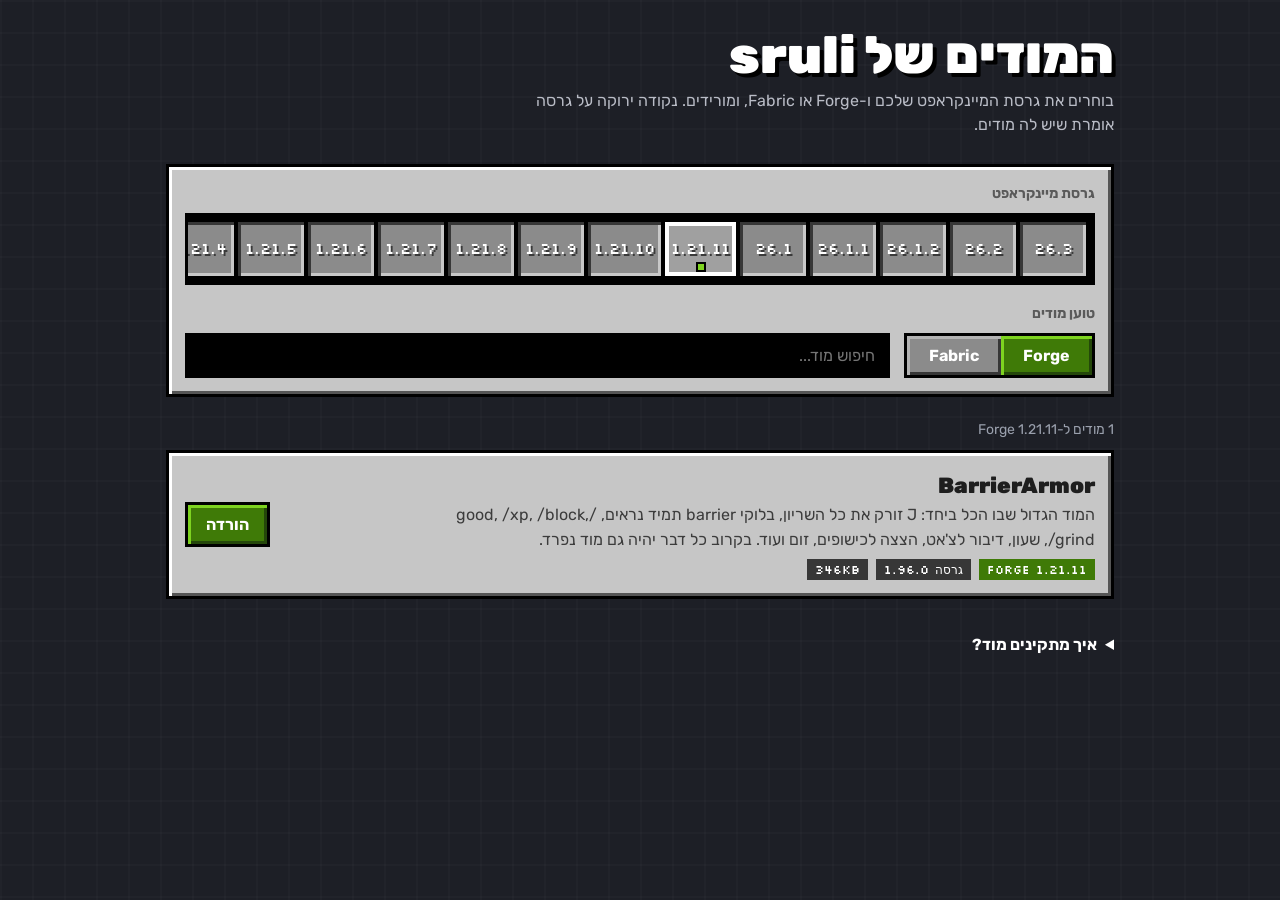
<file: index.html>
<!doctype html>
<html lang="he" dir="rtl">
<head>
<meta charset="utf-8"><meta name="viewport" content="width=device-width,initial-scale=1">
<title>המודים של sruli</title>
<link rel="stylesheet" href="style.css">
</head>
<body>
<main class="wrap">
  <h1>המודים של sruli</h1>
  <p class="lead">בוחרים את גרסת המיינקראפט שלכם ו-Forge או Fabric, ומורידים. נקודה ירוקה על גרסה אומרת שיש לה מודים.</p>

  <section class="panel" aria-label="בחירת גרסה">
    <p class="label">גרסת מיינקראפט</p>
    <div class="hotbar" id="versions" role="group" aria-label="גרסאות"></div>
    <div class="row">
      <div>
        <p class="label">טוען מודים</p>
        <div class="tog" role="group" aria-label="טוען מודים">
          <button type="button" data-loader="forge" aria-pressed="true">Forge</button>
          <button type="button" data-loader="fabric" aria-pressed="false">Fabric</button>
        </div>
      </div>
      <input type="search" id="q" placeholder="חיפוש מוד..." aria-label="חיפוש מוד">
    </div>
  </section>

  <p class="count" id="count" aria-live="polite"></p>
  <div class="mods" id="mods"></div>

  <details class="howto">
    <summary>איך מתקינים מוד?</summary>
    <ol>
      <li>מתקינים את Forge או Fabric לאותה גרסה (ב-Dawn זה פשוט בוחרים גרסה עם Forge או Fabric).</li>
      <li>מורידים מכאן את המוד לגרסה ולטוען הנכונים.</li>
      <li>שמים את קובץ ה-JAR בתיקייה <span class="pix">mods</span> של המשחק ופותחים את המשחק.</li>
      <li>במודים של Fabric צריך גם את Fabric API באותה תיקייה.</li>
    </ol>
  </details>
</main>
<script src="versions.js"></script>
<script>
const st = { get(k){ try { return localStorage.getItem(k) } catch(e){ return null } }, set(k,v){ try { localStorage.setItem(k,v) } catch(e){} } };
const state = { mc: st.get('mc'), loader: st.get('loader') || 'forge', q: '' };
let picked = !!state.mc;
let mods = [];
const $ = s => document.querySelector(s);
const esc = s => String(s ?? '').replace(/[&<>"']/g, c => ({'&':'&amp;','<':'&lt;','>':'&gt;','"':'&quot;',"'":'&#39;'}[c]));
const kb = n => n > 1048576 ? (n/1048576).toFixed(1) + 'MB' : Math.max(1, Math.round(n/1024)) + 'KB';

function fileFor(mod, mc, loader) {
  return (mod.files || []).filter(f => f.mc === mc && f.loader === loader)
    .sort((a, b) => (b.date || '').localeCompare(a.date || ''))[0];
}
function versionsWithMods() {
  const s = new Set();
  mods.forEach(m => (m.files || []).forEach(f => s.add(f.mc)));
  return s;
}
function drawVersions() {
  const has = versionsWithMods();
  // until the visitor picks one: the newest version that has mods
  if (!picked || !MC_VERSIONS.includes(state.mc)) state.mc = MC_VERSIONS.find(v => has.has(v)) || MC_VERSIONS[0];
  $('#versions').innerHTML = MC_VERSIONS.map(v =>
    `<button type="button" class="slot${has.has(v) ? ' has' : ''}" data-mc="${v}" aria-pressed="${v === state.mc}" title="${has.has(v) ? 'יש מודים' : 'עוד אין מודים'}">${v}</button>`).join('');
  const sel = document.querySelector('.slot[aria-pressed=true]');
  if (sel) sel.scrollIntoView({ block: 'nearest', inline: 'center' });
}
function draw() {
  drawVersions();
  document.querySelectorAll('.tog button').forEach(b => b.setAttribute('aria-pressed', b.dataset.loader === state.loader));
  const q = state.q.trim().toLowerCase();
  const list = mods.filter(m => !q || (m.name + ' ' + (m.desc || '')).toLowerCase().includes(q));
  const ready = list.filter(m => fileFor(m, state.mc, state.loader));
  const loaderName = state.loader === 'forge' ? 'Forge' : 'Fabric';
  $('#count').textContent = `${ready.length} מודים ל-${loaderName} ${state.mc}` + (list.length > ready.length ? ` (ועוד ${list.length - ready.length} שעוד לא הגיעו לגרסה הזאת)` : '');
  if (!mods.length) { $('#mods').innerHTML = '<p class="empty">עוד אין כאן מודים. בקרוב!</p>'; return; }
  const sorted = [...ready, ...list.filter(m => !ready.includes(m))];
  $('#mods').innerHTML = sorted.map(m => {
    const f = fileFor(m, state.mc, state.loader);
    const other = (m.files || []).filter(x => x.loader === state.loader).map(x => x.mc);
    const others = [...new Set(other)].sort((a, b) => MC_VERSIONS.indexOf(a) - MC_VERSIONS.indexOf(b));
    return `<article class="panel mod">
      <div>
        <h2>${esc(m.name)}</h2>
        <p>${esc(m.desc)}</p>
        ${f ? `<div class="meta"><span class="chip ok">${esc(loaderName)} ${esc(f.mc)}</span><span class="chip">גרסה ${esc(f.version)}</span><span class="chip">${kb(f.size || 0)}</span></div>` : ''}
      </div>
      <div class="dl">${f ? `<a class="btn" href="${esc(f.path)}" download>הורדה</a>` : `<span class="missing">אין עדיין ל-${esc(loaderName)} ${esc(state.mc)}</span>`}</div>
      ${!f && others.length ? `<div class="others">יש ל-${esc(loaderName)}: ${others.map(v => `<a href="#" data-goto="${esc(v)}">${esc(v)}</a>`).join(', ')}</div>` : ''}
    </article>`;
  }).join('');
}
document.addEventListener('click', e => {
  const s = e.target.closest('[data-mc]'); if (s) { state.mc = s.dataset.mc; picked = true; st.set('mc', state.mc); draw(); }
  const l = e.target.closest('[data-loader]'); if (l) { state.loader = l.dataset.loader; st.set('loader', state.loader); draw(); }
  const g = e.target.closest('[data-goto]'); if (g) { e.preventDefault(); state.mc = g.dataset.goto; picked = true; st.set('mc', state.mc); draw(); }
});
$('#q').addEventListener('input', e => { state.q = e.target.value; draw(); });
fetch('mods.json?t=' + Date.now()).then(r => r.json()).then(d => { mods = d.mods || []; draw(); })
  .catch(() => { $('#mods').innerHTML = '<p class="empty">לא הצלחתי לטעון את רשימת המודים. נסו לרענן את הדף.</p>'; });
draw();
</script>
</body>
</html>
</file>
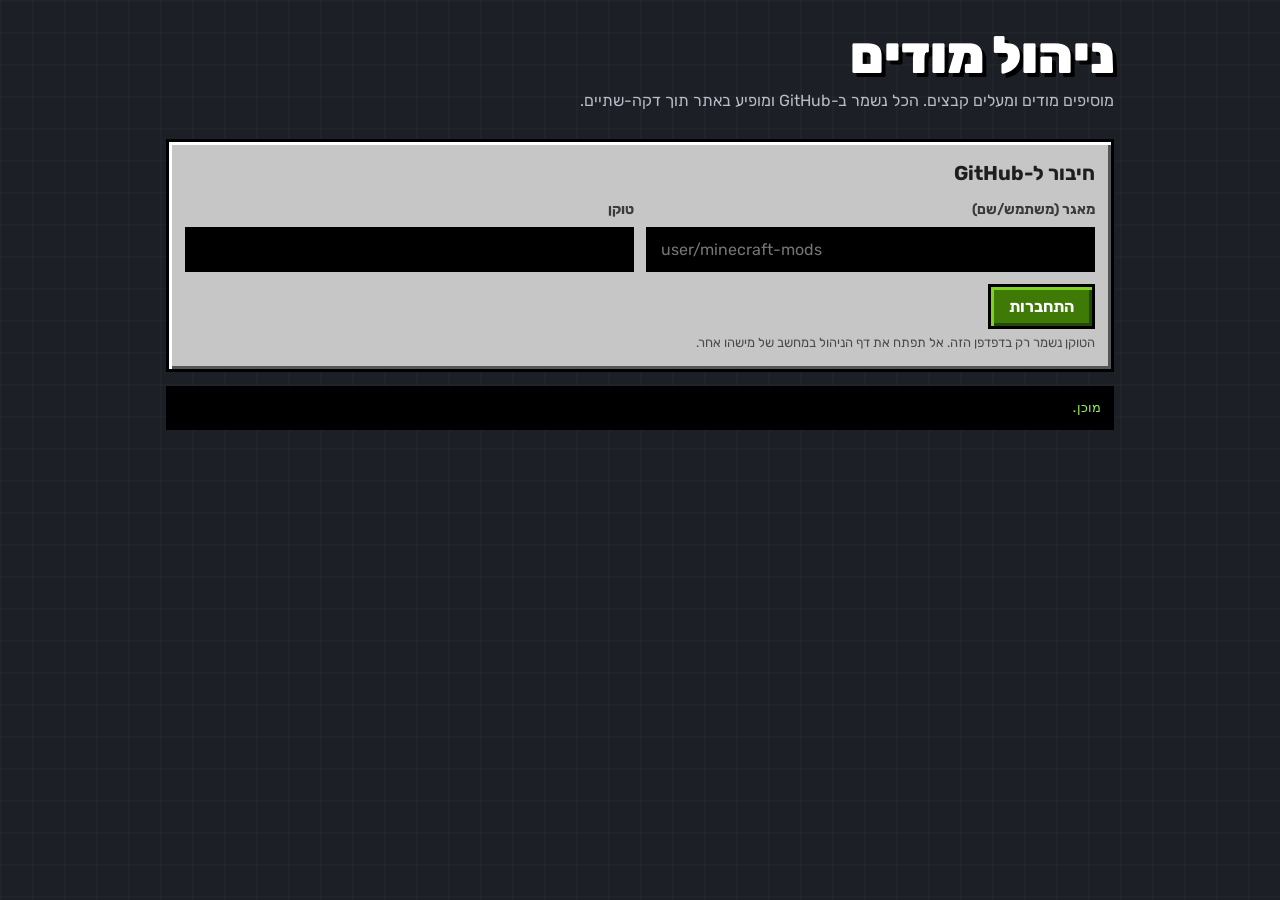
<file: admin.html>
<!doctype html>
<html lang="he" dir="rtl">
<head>
<meta charset="utf-8"><meta name="viewport" content="width=device-width,initial-scale=1">
<meta name="robots" content="noindex">
<title>ניהול מודים</title>
<link rel="stylesheet" href="style.css">
<style>
.grid{display:grid;gap:14px}
.f{display:grid;gap:6px;margin-bottom:12px}
.f label{font-weight:700;font-size:14px;color:#3a3a3a}
.two{display:grid;grid-template-columns:1fr 1fr;gap:12px}
textarea{min-height:70px;resize:vertical}
.log{background:#000;color:#9ef05a;font:13px 'Silkscreen',monospace;padding:10px;min-height:44px;white-space:pre-wrap;max-height:220px;overflow:auto;border:3px solid #000}
table{width:100%;border-collapse:collapse;font-size:14px}
td,th{padding:6px 4px;border-bottom:2px solid #a9a9a9;text-align:right}
.drop{border:3px dashed #555;padding:22px;text-align:center;color:#3a3a3a;background:#b8b8b8;cursor:pointer}
.drop.on{background:#d6f5b8}
h2{margin:0 0 10px;font-size:20px;color:#1e1e1e}
.hint{font-size:13px;color:#4a4a4a;margin:4px 0 0}
@media (max-width:620px){.two{grid-template-columns:1fr}}
</style>
</head>
<body>
<main class="wrap">
  <h1>ניהול מודים</h1>
  <p class="lead">מוסיפים מודים ומעלים קבצים. הכל נשמר ב-GitHub ומופיע באתר תוך דקה-שתיים.</p>

  <div class="grid">
    <section class="panel" id="login">
      <h2>חיבור ל-GitHub</h2>
      <div class="two">
        <div class="f"><label for="repo">מאגר (משתמש/שם)</label><input type="text" id="repo" dir="ltr" placeholder="user/minecraft-mods"></div>
        <div class="f"><label for="token">טוקן</label><input type="password" id="token" dir="ltr" autocomplete="off"></div>
      </div>
      <button class="btn" id="connect">התחברות</button>
      <p class="hint">הטוקן נשמר רק בדפדפן הזה. אל תפתח את דף הניהול במחשב של מישהו אחר.</p>
    </section>

    <section class="panel" id="addMod" hidden>
      <h2>מוד חדש / עריכת מוד</h2>
      <div class="two">
        <div class="f"><label for="mid">מזהה באנגלית (בלי רווחים)</label><input type="text" id="mid" dir="ltr" placeholder="barrierarmor"></div>
        <div class="f"><label for="mname">שם המוד</label><input type="text" id="mname"></div>
      </div>
      <div class="f"><label for="mdesc">תיאור קצר</label><textarea id="mdesc"></textarea></div>
      <button class="btn" id="saveMod">שמירת המוד</button>
    </section>

    <section class="panel" id="upload" hidden>
      <h2>העלאת קבצים</h2>
      <div class="two">
        <div class="f"><label for="umod">מוד</label><select id="umod"></select></div>
        <div class="f"><label for="uver">גרסת המוד</label><input type="text" id="uver" dir="ltr" placeholder="1.0.0"></div>
        <div class="f"><label for="umc">גרסת מיינקראפט</label><select id="umc" dir="ltr"></select></div>
        <div class="f"><label for="uloader">טוען</label><select id="uloader"><option value="forge">Forge</option><option value="fabric">Fabric</option></select></div>
      </div>
      <div class="drop" id="drop" tabindex="0">גוררים לכאן קבצי JAR, או לוחצים לבחירה<br><span class="hint">קובץ בשם כמו <span class="pix">barrierarmor-forge-1.21.11-1.96.0.jar</span> מתמלא לבד: מוד, טוען, גרסה</span></div>
      <input type="file" id="file" accept=".jar" multiple hidden>
    </section>

    <section class="panel" id="list" hidden>
      <h2>המודים באתר</h2>
      <div id="table"></div>
    </section>

    <div class="log" id="log" aria-live="polite">מוכן.</div>
  </div>
</main>
<script src="versions.js"></script>
<script>
const $ = s => document.querySelector(s);
const esc = s => String(s ?? '').replace(/[&<>"']/g, c => ({'&':'&amp;','<':'&lt;','>':'&gt;','"':'&quot;',"'":'&#39;'}[c]));
const store = { get(k){ try { return localStorage.getItem(k) } catch(e){ return null } }, set(k,v){ try { localStorage.setItem(k,v) } catch(e){} } };
function log(m){ $('#log').textContent = m + '\n' + $('#log').textContent.slice(0, 4000); }

// repo guess: <user>.github.io/<repo>/admin.html
const host = location.hostname.endsWith('.github.io') ? location.hostname.split('.')[0] : '';
const path = location.pathname.split('/').filter(Boolean)[0] || '';
$('#repo').value = store.get('repo') || ''; // not written in the page - so nobody sees whose site it is
$('#token').value = store.get('token') || '';
$('#umc').innerHTML = MC_VERSIONS.map(v => `<option>${v}</option>`).join('');

let data = { mods: [] }, sha = null;
const api = (p, opt = {}) => fetch('https://api.github.com/repos/' + $('#repo').value.trim() + p, {
  ...opt, headers: { 'Authorization': 'Bearer ' + $('#token').value.trim(), 'Accept': 'application/vnd.github+json', ...(opt.headers || {}) } });

const b64 = s => btoa(unescape(encodeURIComponent(s)));
const unb64 = s => decodeURIComponent(escape(atob(s.replace(/\n/g, ''))));

async function loadData() {
  const r = await api('/contents/mods.json?ref=main&t=' + Date.now());
  if (r.status === 404) { data = { mods: [] }; sha = null; return; }
  if (!r.ok) throw new Error('GitHub ' + r.status + ' (טוקן או שם מאגר לא נכונים?)');
  const j = await r.json(); sha = j.sha; data = JSON.parse(unb64(j.content));
  data.mods = data.mods || [];
}
async function saveData(msg) {
  const body = { message: msg, content: b64(JSON.stringify(data, null, 2) + '\n'), branch: 'main' };
  if (sha) body.sha = sha;
  const r = await api('/contents/mods.json', { method: 'PUT', body: JSON.stringify(body) });
  if (r.status === 409 || r.status === 422) throw new Error('הרשימה השתנתה בינתיים - רענן ונסה שוב');
  if (!r.ok) throw new Error('שמירה נכשלה: GitHub ' + r.status);
  sha = (await r.json()).content.sha;
}
async function putFile(path, base64, msg) {
  let old = null;
  const g = await api('/contents/' + path + '?ref=main');
  if (g.ok) old = (await g.json()).sha;
  const body = { message: msg, content: base64, branch: 'main' };
  if (old) body.sha = old;
  const r = await api('/contents/' + path, { method: 'PUT', body: JSON.stringify(body) });
  if (!r.ok) throw new Error('העלאה נכשלה: GitHub ' + r.status);
}
async function delFile(path, msg) {
  const g = await api('/contents/' + path + '?ref=main');
  if (!g.ok) return;
  const s = (await g.json()).sha;
  await api('/contents/' + path, { method: 'DELETE', body: JSON.stringify({ message: msg, sha: s, branch: 'main' }) });
}
const fileB64 = f => new Promise((ok, bad) => { const r = new FileReader(); r.onload = () => ok(r.result.split(',')[1]); r.onerror = bad; r.readAsDataURL(f); });

function draw() {
  $('#umod').innerHTML = data.mods.map(m => `<option value="${esc(m.id)}">${esc(m.name)}</option>`).join('');
  if (!data.mods.length) { $('#table').innerHTML = '<p>עוד אין מודים. הוסף מוד למעלה.</p>'; return; }
  $('#table').innerHTML = data.mods.map(m => `
    <div style="margin-bottom:18px">
      <strong>${esc(m.name)}</strong> <span class="chip">${esc(m.id)}</span>
      <button class="btn gray" data-edit="${esc(m.id)}" style="padding:4px 10px;font-size:14px">עריכה</button>
      <button class="btn red" data-delmod="${esc(m.id)}" style="padding:4px 10px;font-size:14px">מחיקת המוד</button>
      <table><tr><th>מיינקראפט</th><th>טוען</th><th>גרסה</th><th></th></tr>
      ${(m.files || []).sort((a,b) => MC_VERSIONS.indexOf(a.mc) - MC_VERSIONS.indexOf(b.mc) || a.loader.localeCompare(b.loader)).map((f, i) => `
        <tr><td class="pix">${esc(f.mc)}</td><td>${esc(f.loader)}</td><td class="pix">${esc(f.version)}</td>
        <td><button class="btn red" data-delfile="${esc(m.id)}|${esc(f.path)}" style="padding:2px 8px;font-size:13px">מחיקה</button></td></tr>`).join('')}
      </table></div>`).join('');
}

$('#connect').onclick = async () => {
  store.set('repo', $('#repo').value.trim()); store.set('token', $('#token').value.trim());
  try { await loadData(); ['#addMod', '#upload', '#list'].forEach(s => $(s).hidden = false); draw(); log('מחובר. ' + data.mods.length + ' מודים.'); }
  catch (e) { log('✖ ' + e.message); }
};

$('#saveMod').onclick = async () => {
  const id = $('#mid').value.trim().toLowerCase().replace(/[^a-z0-9_-]/g, '');
  const name = $('#mname').value.trim();
  if (!id || !name) { log('✖ צריך מזהה ושם'); return; }
  try {
    await loadData();
    let m = data.mods.find(x => x.id === id);
    if (!m) { m = { id, files: [] }; data.mods.push(m); }
    m.name = name; m.desc = $('#mdesc').value.trim();
    await saveData('Mod ' + id);
    draw(); log('✔ נשמר: ' + name);
  } catch (e) { log('✖ ' + e.message); }
};

// barrierarmor-forge-1.21.11-1.96.0.jar  ->  id, loader, mc, version
function parseName(n) {
  const m = n.match(/^(.+?)-(forge|fabric)-(\d+(?:\.\d+){1,2})-(.+)\.jar$/i);
  return m ? { id: m[1].toLowerCase(), loader: m[2].toLowerCase(), mc: m[3], version: m[4] } : null;
}
async function upload(files) {
  for (const f of files) {
    const p = parseName(f.name) || {};
    const id = p.id && data.mods.some(m => m.id === p.id) ? p.id : $('#umod').value;
    const loader = p.loader || $('#uloader').value, mc = p.mc || $('#umc').value, version = p.version || $('#uver').value.trim() || '1.0.0';
    if (!id) { log('✖ קודם הוסף מוד'); return; }
    if (!MC_VERSIONS.includes(mc)) { log('✖ ' + f.name + ': גרסה ' + mc + ' לא ברשימה (versions.js)'); continue; }
    try {
      log('מעלה ' + f.name + '...');
      const path = `files/${id}/${mc}/${loader}/${f.name}`;
      await putFile(path, await fileB64(f), `Upload ${f.name}`);
      await loadData();
      const m = data.mods.find(x => x.id === id);
      const old = (m.files || []).filter(x => x.mc === mc && x.loader === loader && x.path !== path);
      m.files = (m.files || []).filter(x => !(x.mc === mc && x.loader === loader));
      m.files.push({ mc, loader, version, path, size: f.size, date: new Date().toISOString().slice(0, 10) });
      await saveData(`Add ${id} ${loader} ${mc} ${version}`);
      for (const o of old) await delFile(o.path, 'Replace ' + o.path); // the older file for the same version
      draw(); log('✔ ' + f.name + ' → ' + id + ' / ' + loader + ' ' + mc);
    } catch (e) { log('✖ ' + f.name + ': ' + e.message); }
  }
}
const drop = $('#drop');
drop.onclick = () => $('#file').click();
drop.onkeydown = e => { if (e.key === 'Enter' || e.key === ' ') { e.preventDefault(); $('#file').click(); } };
$('#file').onchange = e => { upload([...e.target.files]); e.target.value = ''; };
drop.ondragover = e => { e.preventDefault(); drop.classList.add('on'); };
drop.ondragleave = () => drop.classList.remove('on');
drop.ondrop = e => { e.preventDefault(); drop.classList.remove('on'); upload([...e.dataTransfer.files].filter(f => f.name.endsWith('.jar'))); };

document.addEventListener('click', async e => {
  const ed = e.target.closest('[data-edit]');
  if (ed) { const m = data.mods.find(x => x.id === ed.dataset.edit); $('#mid').value = m.id; $('#mname').value = m.name; $('#mdesc').value = m.desc || ''; $('#mid').focus(); }
  const df = e.target.closest('[data-delfile]');
  if (df) {
    const [id, path] = df.dataset.delfile.split('|');
    if (!confirm('למחוק את הקובץ?')) return;
    try { await loadData(); const m = data.mods.find(x => x.id === id); m.files = m.files.filter(f => f.path !== path);
      await saveData('Remove ' + path); await delFile(path, 'Remove ' + path); draw(); log('✔ נמחק'); } catch (er) { log('✖ ' + er.message); }
  }
  const dm = e.target.closest('[data-delmod]');
  if (dm) {
    const id = dm.dataset.delmod;
    if (!confirm('למחוק את כל המוד וכל הקבצים שלו?')) return;
    try { await loadData(); const m = data.mods.find(x => x.id === id);
      data.mods = data.mods.filter(x => x.id !== id); await saveData('Remove mod ' + id);
      for (const f of (m.files || [])) await delFile(f.path, 'Remove ' + f.path);
      draw(); log('✔ המוד נמחק'); } catch (er) { log('✖ ' + er.message); }
  }
});
if ($('#token').value) $('#connect').click();
</script>
</body>
</html>
</file>
<file: style.css>
@import url('https://fonts.googleapis.com/css2?family=Rubik:wght@400;500;700;900&family=Silkscreen&display=swap');
:root{
  --night:#1d1f26; --stone:#2c2f38; --panel:#c6c6c6; --panel-hi:#ffffff; --panel-lo:#555555;
  --slot:#8b8b8b; --slot-lo:#373737; --ink:#2a2a2a; --soft:#5a5a5a; --xp:#7ed320; --xp-dark:#3f7a07;
  --red:#c0392b; --gold:#ffd84a;
}
*{box-sizing:border-box}
html,body{margin:0}
body{background:var(--night);color:#eee;font-family:'Rubik',system-ui,sans-serif;line-height:1.55;
  background-image:linear-gradient(rgba(255,255,255,.02) 2px,transparent 2px),linear-gradient(90deg,rgba(255,255,255,.02) 2px,transparent 2px);
  background-size:32px 32px}
.wrap{max-width:980px;margin:0 auto;padding:28px 16px 64px}
.pix{font-family:'Silkscreen',monospace;letter-spacing:.02em}
h1{font-weight:900;font-size:clamp(30px,6vw,52px);line-height:1.05;margin:0 0 6px;color:#fff;text-shadow:4px 4px 0 #000}
.lead{color:#b9bcc6;margin:0 0 26px;max-width:60ch}
/* Minecraft-GUI bevel */
.panel{background:var(--panel);color:var(--ink);border:3px solid #000;box-shadow:inset 3px 3px 0 var(--panel-hi),inset -3px -3px 0 var(--panel-lo);padding:16px}
.label{font-weight:700;font-size:14px;color:var(--soft);margin:0 0 8px}
/* version hotbar */
.hotbar{display:flex;gap:4px;overflow-x:auto;padding:6px;background:#000;border:3px solid #000;scrollbar-width:thin}
.slot{flex:0 0 auto;min-width:66px;height:54px;display:grid;place-items:center;background:var(--slot);color:#fff;border:none;cursor:pointer;
  box-shadow:inset 3px 3px 0 var(--slot-lo),inset -3px -3px 0 #c8c8c8;font:15px 'Silkscreen',monospace;text-shadow:2px 2px 0 #3a3a3a;position:relative}
.slot.has::after{content:"";position:absolute;bottom:6px;left:50%;width:6px;height:6px;margin-left:-3px;background:var(--xp);box-shadow:0 0 0 2px #000}
.slot[aria-pressed=true]{outline:4px solid #fff;outline-offset:-4px;background:#a0a0a0}
.slot:focus-visible,.btn:focus-visible,.tog button:focus-visible,input:focus-visible,select:focus-visible,textarea:focus-visible{outline:3px solid var(--gold);outline-offset:2px}
.row{display:flex;gap:14px;flex-wrap:wrap;align-items:flex-end;margin-top:18px}
.tog{display:flex;border:3px solid #000}
.tog button{border:none;padding:10px 22px;font:700 16px 'Rubik',system-ui,sans-serif;cursor:pointer;background:var(--slot);color:#fff;box-shadow:inset 3px 3px 0 #b3b3b3,inset -3px -3px 0 var(--slot-lo)}
.tog button[aria-pressed=true]{background:var(--xp-dark);box-shadow:inset 3px 3px 0 var(--xp),inset -3px -3px 0 #24470a}
input[type=search],input[type=text],input[type=password],select,textarea{font:16px 'Rubik',system-ui,sans-serif;padding:10px 12px;border:3px solid #000;background:#000;color:#fff;min-width:0}
input[type=search]{flex:1 1 220px}
.count{color:#9aa0ad;font-size:14px;margin:22px 0 10px}
.mods{display:grid;gap:14px}
.mod{display:grid;grid-template-columns:1fr auto;gap:6px 18px;align-items:center}
.mod h2{margin:0;font-size:22px;font-weight:900;color:#1e1e1e}
.mod p{margin:0;color:#3c3c3c;max-width:68ch}
.meta{display:flex;gap:8px;flex-wrap:wrap;margin-top:6px}
.chip{font:12px 'Silkscreen',monospace;background:#373737;color:#fff;padding:3px 8px}
.chip.ok{background:var(--xp-dark)}
.btn{display:inline-flex;align-items:center;gap:8px;text-decoration:none;cursor:pointer;border:3px solid #000;padding:10px 18px;
  font:700 16px 'Rubik',system-ui,sans-serif;color:#fff;background:#3f7a07;box-shadow:inset 3px 3px 0 var(--xp),inset -3px -3px 0 #24470a}
.btn:hover{filter:brightness(1.12)}
.btn.gray{background:var(--slot);box-shadow:inset 3px 3px 0 #b3b3b3,inset -3px -3px 0 var(--slot-lo)}
.btn.red{background:#8f2a20;box-shadow:inset 3px 3px 0 #d0564a,inset -3px -3px 0 #4d140f}
.btn[disabled]{opacity:.5;cursor:default}
.missing{color:#6b6b6b;font-size:14px}
.empty{text-align:center;padding:40px 16px;color:#b9bcc6}
details.howto{margin-top:34px}
details.howto summary{cursor:pointer;font-weight:700;color:#fff}
details.howto ol{color:#c9ccd4;max-width:62ch}
.others{grid-column:1/-1;font-size:13px;color:#4a4a4a}
.others a{color:#1f4f00}
@media (max-width:620px){.mod{grid-template-columns:1fr}.mod .dl{justify-self:start}}
@media (prefers-reduced-motion:reduce){*{transition:none!important}}
</file>
